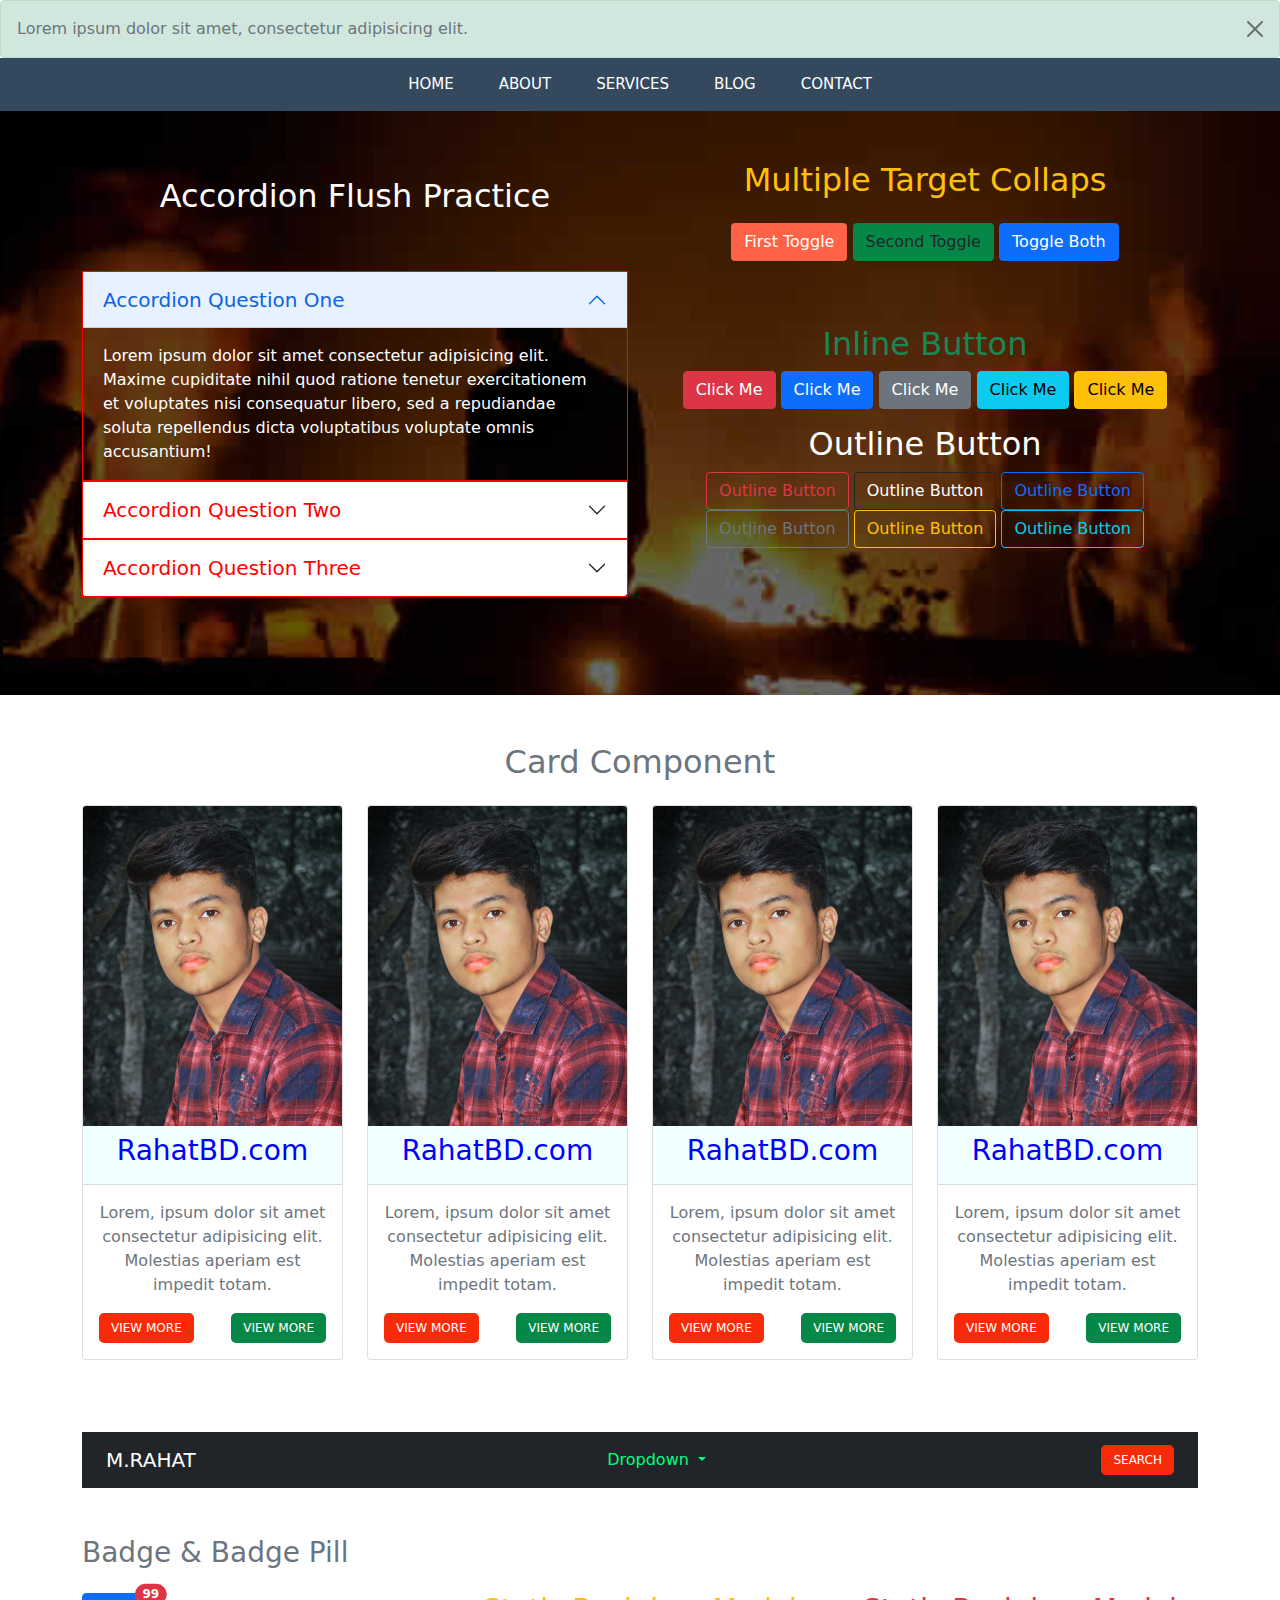
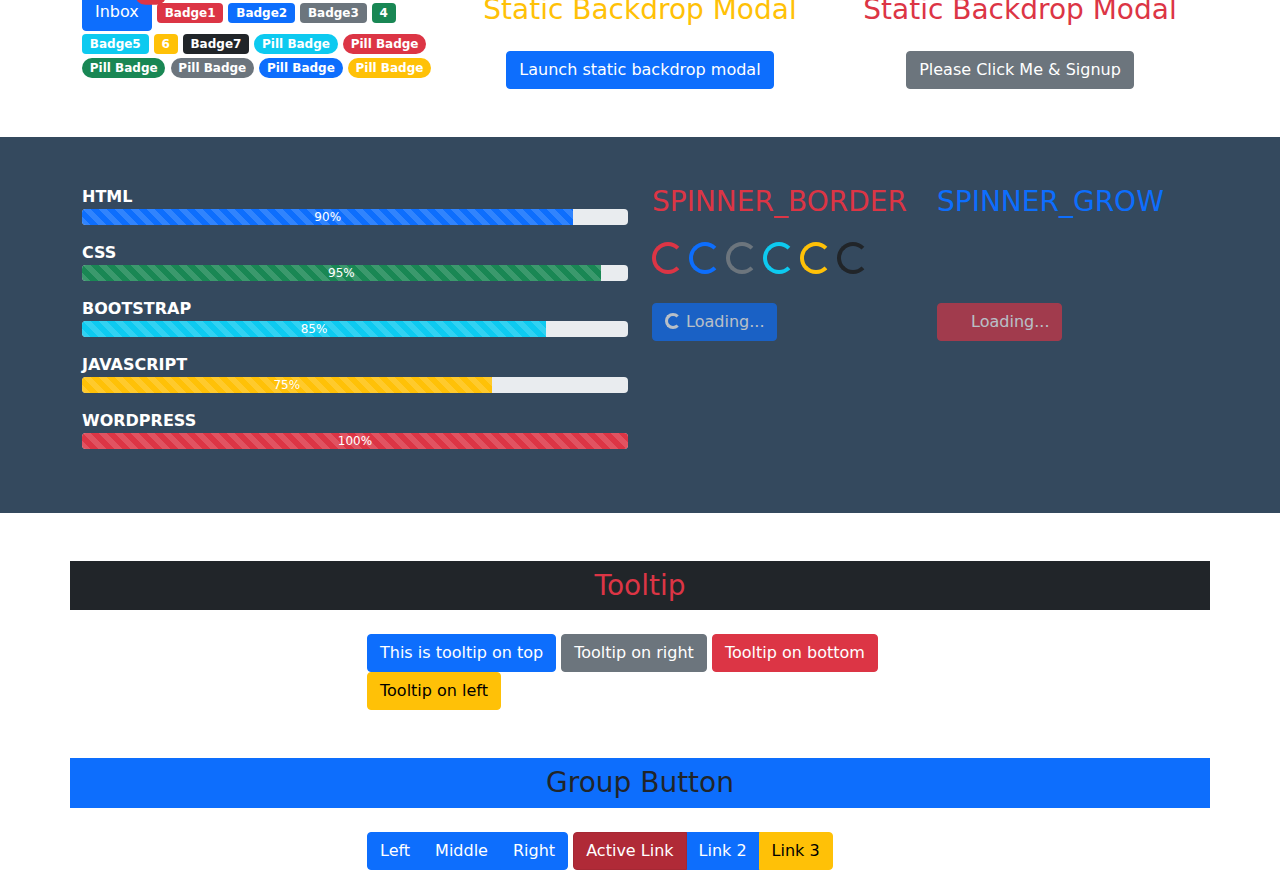
<file: index.html>
<!DOCTYPE html>
<html lang="en">
<head>
    <meta charset="UTF-8">
    <meta http-equiv="X-UA-Compatible" content="IE=edge">
    <meta name="viewport" content="width=device-width, initial-scale=1.0">
    <!-- font awesome cdn link -->
    <link rel="stylesheet" href="https://cdnjs.cloudflare.com/ajax/libs/font-awesome/5.15.3/css/all.min.css" integrity="sha512-iBBXm8fW90+nuLcSKlbmrPcLa0OT92xO1BIsZ+ywDWZCvqsWgccV3gFoRBv0z+8dLJgyAHIhR35VZc2oM/gI1w==" crossorigin="anonymous" referrerpolicy="no-referrer" />

    <!-- css links -->
    <link rel="stylesheet" href="./css/bootstrap.css">
    <link rel="stylesheet" href="./css/style.css">
    <link rel="stylesheet" href="./css/media.css">
    <title>BT5 Component Practice</title>
</head>
<body>
    <section class="alert-component">
        <div class="container-fluid px-0">
            <div class="row">
                <div class="col-lg">
                  <div class="alert alert-success alert-dismissible fade show mb-0" role="alert">
                      <p class="text-muted mb-0">Lorem ipsum dolor sit amet, consectetur adipisicing elit.</p>
                      <button type="button" class="btn-close" data-bs-dismiss="alert" aria-label="Close"></button>
                  </div>
                </div>
            </div>
        </div>
    </section>
    <div class="custom-header">
      <div class="container-fluid px-0">
        <div class="row">
          <div class="col-lg">

            <div class="menu-creat">
              <ul class="mb-0">
                  <li><a href="#">Home</a></li>
                  <li><a href="#">About</a></li>
                  <li><a href="#">Services <i class="fas fa-arrow-down    "></i></a>
                  <ul>
                      <li><a href="#">Dropdown Menu</a></li>
                      <li><a href="#">Dropdown Menu</a></li>
                      <li><a href="#">Dropdown Menu</a></li>
                      <li><a href="#">Dropdown Menu</a></li>
                      <li><a href="#">Dropdown Menu</a></li>
                      <li><a href="#">Dropdown Menu</a></li>
                  </ul>
                  </li>
                  <li><a href="#">Blog</a></li>
                  <li><a href="#">Contact</a></li>
              </ul>
          </div>
      
          </div>
        </div>
      </div>
    </div>

    <section class="accordion-collaps">
        <div class="container">
            <div class="row">
                <div class="col-lg-6">
                    <h2 class="text-center text-white mt-3">Accordion Flush Practice</h2>
                    <div class="accordion accordion-flush py-5" id="myAccordion">

                        <!-- accordion item 1 -->
                        <div class="accordion-item myacc-item">
                          <h2 class="accordion-header" id="aHeadingOne">
                            <button class="accordion-button customacc-btn" type="button" data-bs-toggle="collapse" data-bs-target="#aCollapsOne" aria-expanded="true" aria-controls="aCollapsOne">
                              Accordion Question One
                            </button>
                          </h2>
                          <div id="aCollapsOne" class="accordion-collapse collapse show" aria-labelledby="aHeadingOne" data-bs-parent="#myAccordion">
                            <div class="accordion-body a-body">Lorem ipsum dolor sit amet consectetur adipisicing elit. Maxime cupiditate nihil quod ratione tenetur exercitationem et voluptates nisi consequatur libero, sed a repudiandae soluta repellendus dicta voluptatibus voluptate omnis accusantium!</div>
                          </div>
                        </div>

                        <!-- accordion item 2 -->
                        <div class="accordion-item myacc-item">
                          <h2 class="accordion-header" id="aHeadingTwo">
                            <button class="accordion-button customacc-btn collapsed" type="button" data-bs-toggle="collapse" data-bs-target="#aCollapsTwo" aria-expanded="false" aria-controls="aCollapsTwo">
                                Accordion Question Two
                            </button>
                          </h2>
                          <div id="aCollapsTwo" class="accordion-collapse collapse" aria-labelledby="aHeadingTwo" data-bs-parent="#myAccordion">
                            <div class="accordion-body a-body">Lorem ipsum dolor sit amet, consectetur adipisicing elit. Repellendus commodi est amet! Rerum voluptatem cum aut harum voluptatum fuga fugiat quae voluptate consectetur accusantium hic sed veniam, ex doloremque? Perspiciatis..</div>
                          </div>
                        </div>

                        <!-- accordion item 3 -->
                        <div class="accordion-item myacc-item">
                          <h2 class="accordion-header" id="aHeadingThree">
                            <button class="accordion-button customacc-btn collapsed" type="button" data-bs-toggle="collapse" data-bs-target="#aCollapsThree" aria-expanded="false" aria-controls="aCollapsThree">
                                Accordion Question Three
                            </button>
                          </h2>
                          <div id="aCollapsThree" class="accordion-collapse collapse" aria-labelledby="aHeadingThree" data-bs-parent="#myAccordion">
                            <div class=" accordion-body a-body">Lorem ipsum dolor sit amet consectetur adipisicing elit. Nihil quas quos libero molestias, totam modi dolorum ullam, itaque, molestiae quam voluptates minus impedit eveniet. Sed consequatur fugit nisi fuga unde!</div>
                          </div>
                        </div>
                       
                    </div>
                </div>
                <!-- multiple target collaps start -->
                <div class="col-lg-6  text-center">
                    <h2 class="text-warning text-center mb-4">Multiple Target Collaps</h2>
                    <p>
                        <!-- fist link btn -->
                        <a class="btn custom-btn1" data-bs-toggle="collapse" href="#myollaps1" role="button" aria-expanded="false" aria-controls="myollaps1">First Toggle</a>

                        <!-- 2nd btn -->
                        <button class="btn custom-btn2" type="button" data-bs-toggle="collapse" data-bs-target="#myollaps2" aria-expanded="false" aria-controls="myollaps2">Second Toggle</button>

                        <!-- 3rd btn -->
                        <button class="btn btn-primary" type="button" data-bs-toggle="collapse" data-bs-target=".multi-collapse" aria-expanded="false" aria-controls="myollaps1 myollaps2 myollaps3">Toggle Both</button>
                      </p>


                      <div class="row g-0">
                        <div class="col">
                          <div class="collapse multi-collapse" id="myollaps1">
                            <div class="card card-body custom-card1">
                              Some placeholder content for the first collapse component of this multi-collapse example. This panel is hidden by default but revealed when the user activates the relevant trigger.
                            </div>
                          </div>
                        </div>


                        <div class="col">
                          <div class="collapse multi-collapse" id="myollaps2">
                            <div class="card card-body  custom-card2">
                              Some placeholder content for the second collapse component of this multi-collapse example. This panel is hidden by default but revealed when the user activates the relevant trigger.
                            </div>
                          </div>
                        </div>
                      </div>
                <!-- multiple target collaps end -->

                      <!-- button practice inline  & outline -->
                    <div class="col-lg-12 mt-5 text-center">
                        <h2 class="text-center text-success">Inline Button</h2>
                      <button type="submit" class="btn btn-danger">Click Me</button>
                      <button type="submit" class="btn btn-primary">Click Me</button>
                      <button type="submit" class="btn btn-secondary">Click Me</button>
                      <button type="submit" class="btn btn-info">Click Me</button>
                      <button type="submit" class="btn btn-warning">Click Me</button>
                    <div class="col-lg-12 mt-3">
                      <h2 class="text-center text-white">Outline Button</h2>
                      <button type="submit" class="btn btn-outline-danger">Outline Button</button>
                      <button type="submit" class="btn btn-outline-dark text-white">Outline Button</button>
                      <button type="submit" class="btn btn-outline-primary">Outline Button</button>
                      <button type="button" class="btn btn-outline-secondary">Outline Button</button>
                      <button type="button" class="btn btn-outline-warning">Outline Button</button>
                      <button type="button" class="btn btn-outline-info">Outline Button</button>
                        </div>
                      
                    </div>
                </div>
            </div>
        </div>
    </section>

    <!-- component card -->
    <section class="card-practice py-5">
        <div class="container">
            <div class="row">
                <h2 class="text-center text-secondary mb-4">Card Component</h2>
                <!-- card 1 -->
                <div class="col-lg-3 col-md-6 col-sm-6 mb-4">
                    <div class="card text-center">
                        <img class="card-img-top img-fluid" src="imgs/11114.jpg" alt="rahat">
                        <div class="card-header custom-headr">
                            <h3>RahatBD.com</h3>
                        </div>
                        <div class="card-body">
                            <p class="card-text text-muted">Lorem, ipsum dolor sit amet consectetur adipisicing elit. Molestias aperiam est impedit totam.</p>
                        <button type="submit" class="btn custom-card-btn float-start">View More</button>
                        <button type="submit" class="btn custom-card-btn custom-btn2 float-end">View More</button>
 
                    </div>
                </div>
            </div>

                <!-- card 2 -->
                <div class="col-lg-3 col-md-6 col-sm-6 mb-4">
                    <div class="card text-center">
                        <img class="card-img-top img-fluid" src="imgs/11114.jpg" alt="rahat">
                        <div class="card-header custom-headr">
                            <h3>RahatBD.com</h3>
                        </div>
                        <div class="card-body">
                            <p class="card-text text-muted">Lorem, ipsum dolor sit amet consectetur adipisicing elit. Molestias aperiam est impedit totam.</p>
                            <button type="submit" class="btn custom-card-btn float-start">View More</button>
                            <button type="submit" class="btn custom-card-btn custom-btn2 float-end">View More</button>
 
                    </div>
                </div>
            </div>

                <!-- card 3 -->
                <div class="col-lg-3 col-md-6 col-sm-6 mb-4">
                    <div class="card text-center">
                        <img class="card-img-top img-fluid" src="imgs/11114.jpg" alt="rahat">
                        <div class="card-header custom-headr">
                            <h3>RahatBD.com</h3>
                        </div>
                        <div class="card-body">
                            <p class="card-text text-muted">Lorem, ipsum dolor sit amet consectetur adipisicing elit. Molestias aperiam est impedit totam.</p>
                            <button type="submit" class="btn custom-card-btn float-start">View More</button>
                            <button type="submit" class="btn custom-card-btn custom-btn2 float-end">View More</button>
 
                    </div>
                </div>
            </div>

                <!-- card 4 -->
                <div class="col-lg-3 col-md-6 col-sm-6 mb-4">
                    <div class="card text-center">
                        <img class="card-img-top img-fluid" src="imgs/11114.jpg" alt="rahat">
                        <div class="card-header custom-headr">
                            <h3>RahatBD.com</h3>
                        </div>
                        <div class="card-body">
                            <p class="card-text text-muted">Lorem, ipsum dolor sit amet consectetur adipisicing elit. Molestias aperiam est impedit totam.</p>
                            <button type="submit" class="btn custom-card-btn float-start">View More</button>
                            <button type="submit" class="btn custom-card-btn custom-btn2 float-end">View More</button>
 
                    </div>
                </div>
            </div>

    
        </div>
        </div>
    </section>


    <!-- dropdown menu component -->
    <section class="dropdown-practice">
        <div class="container">
            <div class="row">
               <div class="col-lg-12">
                <nav class="navbar navbar-expand-lg navbar-dark bg-dark">
                    <div class="container-fluid">

                      <a class="navbar-brand" href="#index.html">M.RAHAT</a>

                      <button class="navbar-toggler" type="button" data-bs-toggle="collapse" data-bs-target="#navbarNavDarkDropdown" aria-controls="navbarNavDarkDropdown" aria-expanded="false" aria-label="Toggle navigation">
                        <span class="navbar-toggler-icon"></span>
                      </button>

                      <div class="collapse navbar-collapse justify-content-center" id="navbarNavDarkDropdown">

                        <ul class="navbar-nav my-drop-menu ">
                          <li class="nav-item dropdown">
                            <a class="nav-link dropdown-toggle" href="#" id="navbarDarkDropdownMenuLink" role="button" data-bs-toggle="dropdown" aria-expanded="false">
                              Dropdown
                            </a>
                            <ul class="dropdown-menu dropdown-menu-dark" aria-labelledby="navbarDarkDropdownMenuLink">
                              <li><a class="dropdown-item" href="#">Go Contact Page</a></li>
                              <li><a class="dropdown-item" href="dropmenu.html">Bredcumb Page</a></li>
                              <li><a class="dropdown-item" href="#">Something else here</a></li>
                            </ul>
                          </li>
                        </ul>
                      </div>
                      <button type="submit" class="btn custom-card-btn">Search</button>
                    </div>
                  </nav>
               </div>
            </div>
            <div class="row">
                <div class="col-lg-4">

                </div>
                <div class="col-lg-4"></div>
            </div>
        </div>
    </section>

    <section class="py-5">
        <div class="container">
            <div class="row">
                <!-- button badge -->
                <h3 class="mb-4 text-secondary">Badge & Badge Pill</h3>
                <div class="col-lg-4 col-md-6">
                    <button type="button" class="btn btn-primary  position-relative" >Inbox
                        <span class="position-absolute top-0 start-100 translate-middle badge rounded-pill bg-danger">99</span>
                        <span class="visually-hidden">unread message</span>

                    </button>
                    
                    <span class="badge bg-danger">Badge1</span>
                    <span class="badge bg-primary">Badge2</span>
                    <span class="badge bg-secondary">Badge3</span>
                    <span class="badge bg-success">4</span>
                    <span class="badge bg-info">Badge5</span>
                    <span class="badge bg-warning">6</span>
                    <span class="badge bg-dark">Badge7</span>
                    <span class="badge rounded-pill bg-info">Pill Badge</span>
                    <span class="badge rounded-pill bg-danger">Pill Badge</span>
                    <span class="badge rounded-pill bg-success">Pill Badge</span>
                    <span class="badge rounded-pill bg-secondary">Pill Badge</span>
                    <span class="badge rounded-pill bg-primary">Pill Badge</span>
                    <span class="badge rounded-pill bg-warning">Pill Badge</span>
                </div>

                <div class="col-lg-4 col-md-6 m-md-0 mt-4 text-center">
                <!-- Button trigger modal -->
                <h3 class="text-warning mb-4">Static Backdrop Modal</h3>
                    <button type="button" class="btn btn-primary" data-bs-toggle="modal" data-bs-target="#smodalbackdrop">
                        Launch static backdrop modal
                    </button>
                    
                    <!-- Modal -->
                    <div class="modal fade" id="smodalbackdrop" data-bs-backdrop="static" data-bs-keyboard="false" tabindex="-1" aria-labelledby="smodalbackdropLabel" aria-hidden="true">
                        <div class="modal-dialog">
                        <div class="modal-content">

                            <div class="modal-header">
                            <h3 class="modal-title text-primary" id="smodalbackdropLabel">Welcome</h3>
                            <button type="button" class="btn-close" data-bs-dismiss="modal" aria-label="Close"></button>
                            </div>
                            <div class="modal-body">
                            <p class="lead">Lorem ipsum dolor sit, amet consectetur adipisicing elit. Fugiat esse totam velit tempora amet, nam eaque quis reiciendis beatae quasi?</p>
                            </div>
                            <div class="modal-footer">
                            <button type="button" class="btn btn-danger" data-bs-dismiss="modal">Close</button>
                            <button type="button" class="btn btn-secondary">Understood</button>
                            </div>
                        </div>
                        </div>
                    </div>
  
                </div>


                <!-- varying modal content-->
                <div class="col-lg-4 text-center mt-lg-0 mt-4">
                <h3 class="text-danger mb-4">Static Backdrop Modal</h3>
                    <button type="button" class="btn btn-secondary" data-bs-toggle="modal" data-bs-target="#exampleModal" data-bs-whatever="@mdo">Please Click Me & Signup</button>
                    
                    <div class="modal fade" id="exampleModal" tabindex="-1" aria-labelledby="exampleModalLabel" aria-hidden="true">
                      <div class="modal-dialog">
                        <div class="modal-content">
                          <div class="modal-header">

                            <h5 class="modal-title" id="exampleModalLabel">Infut Form</h5>
                            <button type="button" class="btn-close" data-bs-dismiss="modal" aria-label="Close"></button>
                          </div>

                          <div class="modal-body">
                            <form>
                              <div class="mb-3">
                                <label for="fname" class="col-form-label">Full Name:</label>
                                <input type="text" class="form-control" id="fname" placeholder="Your full name">
                              </div>
                              <div class="mb-3">
                                <label for="email" class="col-form-label">Email:</label>
                                <input type="email" id="email" class="form-control" placeholder="Enter your email">
                              </div>
                              <div class="mb-3">
                                <label for="pass" class="col-form-label">Password:</label>
                                <input type="email" id="pass" class="form-control" placeholder="Set your password">
                              </div>
                              <input class="btn btn-primary" type="submit" value="Submit">
                            </form>
                          </div>
                          <div class="modal-footer">
                            <button type="button" class="btn btn-danger" data-bs-dismiss="modal">Close</button>
                            <button type="button" class="btn btn-primary">Send message</button>
                          </div>
                        </div>
                      </div>
                    </div>
                </div>
            </div>
        </div>
    </section>

    <section class="bgc1 py-5">
      <div class="container">
        <div class="row">
          <div class="col-lg-6">
            <strong class="text-white">HTML</strong>
            <div class="progress mb-3">
              <div class="progress-bar progress-bar-striped progress-bar-animated" role="progressbar" style="width: 90%" aria-valuenow="10" aria-valuemin="0" aria-valuemax="100">90%</div>
            </div>

            <strong class="text-white">CSS</strong>
            <div class="progress mb-3">
              <div class="progress-bar progress-bar-striped bg-success progress-bar-animated" role="progressbar" style="width:95%" aria-valuenow="95" aria-valuemin="0" aria-valuemax="100">95%</div>
            </div>

            <strong class="text-white">BOOTSTRAP</strong>
            <div class="progress mb-3">
              <div class="progress-bar progress-bar-striped bg-info progress-bar-animated" role="progressbar" style="width:85%" aria-valuenow="85" aria-valuemin="0" aria-valuemax="100">85%</div>
            </div>

            <strong class="text-white">JAVASCRIPT</strong>
            <div class="progress mb-3">
              <div class="progress-bar progress-bar-striped bg-warning progress-bar-animated" role="progressbar" style="width: 75%" aria-valuenow="75" aria-valuemin="0" aria-valuemax="100">75%</div>
            </div>

            <strong class="text-white">WORDPRESS</strong>
            <div class="progress mb-3">
              <div class="progress-bar progress-bar-striped bg-danger progress-bar-animated" role="progressbar" style="width: 100%" aria-valuenow="100" aria-valuemin="0" aria-valuemax="100">100%</div>
            </div>
          </div>
          <div class="col-lg-6">
            <div class="row">
              <div class="col-lg-6">
                <h3 class="text-uppercase text-danger mb-4">Spinner_Border</h3>
                <div class="spinner-border text-danger" role="status">
                  <span class="visually-hidden">Loading...</span>
                </div>
                <div class="spinner-border text-primary" role="status">
                  <span class="visually-hidden">Loading..</span>
                </div>
                <div class="spinner-border text-secondary" role="status">
                  <span class="visually-hidden">Loading..</span>
                </div>
                <div class="spinner-border text-info" role="status">
                  <span class="visually-hidden">Loading..</span>
                </div>
                <div class="spinner-border text-warning" role="status">
                  <span class="visually-hidden">Loading..</span>
                </div>
                <div class="spinner-border text-dark" role="status">
                  <span class="visually-hidden">Loading..</span>
                </div>
               </div>
              <div class="col-lg-6">
                <h3 class="text-uppercase text-primary mb-4">Spinner_Grow</h3>
                <div class="spinner-grow text-danger" role="status">
                  <span class="visually-hidden">Loading..</span>
                </div>
                <div class="spinner-grow text-dark" role="status">
                  <span class="visually-hidden">Loading..</span>
                </div>
                <div class="spinner-grow text-primary" role="status">
                  <span class="visually-hidden">Loading..</span>
                </div>
                <div class="spinner-grow text-secondary" role="status">
                  <span class="visually-hidden">Loading..</span>
                </div>
                <div class="spinner-grow text-warning" role="status">
                  <span class="visually-hidden">Loading..</span>
                </div>
              </div>
              <div class="col-lg-6 mt-4">
                <button type="button" disabled class="btn btn-primary">
                  <span class="spinner-border spinner-border-sm" role="status" aria-hidden="true"></span>
                  Loading...
                </button>
              </div>
              <div class="col-lg-6 mt-4">
                <button type="button" disabled class="btn btn-danger">
                  <span class="spinner-grow spinner-grow-sm" role="status" aria-hidden="true"></span>
                  Loading...
                </button>
              </div>
            </div>  
          </div>
        </div>
      </div>
    </section>

    <section class="py-5">
      <div class="container">
        <div class="row justify-content-center">
          <h3 class="text-center text-danger mb-4 py-2 bg-dark">Tooltip</h3>
          <div class="col-lg-6">

            <button type="button" class="btn btn-primary" data-bs-toggle="tooltip" data-bs-placement="top" title="Lorem ipsum dolor sit">
              This is tooltip on top
            </button>

            <button type="button" class="btn btn-secondary" data-bs-toggle="tooltip" data-bs-placement="right" title="Tooltip on right">
              Tooltip on right
            </button>

            <button type="button" class="btn btn-danger" data-bs-toggle="tooltip" data-bs-placement="bottom" title="Tooltip on bottom">
              Tooltip on bottom
            </button>

            <button type="button" class="btn btn-warning" data-bs-toggle="tooltip" data-bs-placement="left" title="Tooltip on left">
              Tooltip on left
            </button>
            

          </div>
        </div>
      </div>
    </section>

    <section>
      <div class="container">
        <div class="row justify-content-center">
          <h3 class="text-center text-dark mb-4 py-2 bg-primary">Group Button</h3>
          <div class="col-lg-6">

            <div class="btn-group" role="group" aria-label="Basic example">
              <button type="button" class="btn btn-primary ">Left</button>
              <button type="button" class="btn btn-primary">Middle</button>
              <button type="button" class="btn btn-primary">Right</button>
            </div>

            <div class="btn-group" role="group">
              <a class="btn btn-danger active" href="#">Active Link</a>
              <a class="btn btn-primary" href="#">Link 2</a>
              <a class="btn btn-warning" href="#">Link 3</a>
            </div>

          </div>
        </div>
      </div>
    </section>

  

    <script src="./js/popper.min.js"></script>
    <script src="./js/bootstrap.min.js"></script>
    <script src="./js/custom.js"></script>
</body>
</html>
</file>
<file: css/style.css>
.accordion-collaps{
    background: url(../imgs/background-04.jpg) no-repeat center;
    background-size: cover;
    padding: 50px 0;
    
}

.myacc-item{
    background: transparent;
    border: 1px solid red !important;
}

.customacc-btn{
   font-size: 20px;
   background: white;
   color: red;
}
.a-body{
    color: white;
    
}

/* collaps css */
.custom-btn1{
    background: tomato !important;
    color: white !important;
}
.custom-btn1:hover{
    background: #f72b07 !important;
}
.custom-btn2{
    background: turquoise;  
}
.custom-btn2:hover{
    background:#06c5b2 !important ;
}
.custom-card1{
    background: tomato !important;
    color: white !important;
}
.custom-card2{
    background: turquoise;  
    color: black;
}

/* card component */
.custom-headr{
    background: azure;
    color: blue;
}
.custom-card-btn{
    background: #f72b07 !important;
    font-size: 12px;
    color: white !important;
    text-transform: uppercase;
    position: relative;
    border: none;
    border-radius: 5px;
    z-index: 1;

}
.custom-btn2{
    background: #058847 !important;
}
.custom-card-btn::after{
    content: "";
    position: absolute;
    top: 0;
    right: 0;
    width:0;
    height: 100%;
    background: black !important;
    border-radius: 5px;
    visibility: hidden;
    opacity: 0;
    z-index: -1;
    transition: .3s ease-out;
    
}
.custom-card-btn:hover::after{
    visibility: visible;
    opacity: 1;
    color: white;
    width: 100%;
}
.custom-card-btn:focus{
    box-shadow:0 0 10px 2px rgba(0, 0, 0, .6);
    color: blue !important;  
}
/* dropdown menu */
.my-drop-menu .nav-item{}
.my-drop-menu .nav-item .nav-link{
    color: springgreen !important;
}

.my-drop-menu .nav-item .dropdown-menu {
    
}
.my-drop-menu .nav-item .dropdown-menu .dropdown-item{
 color: springgreen;
 transition: .4s;
}
.my-drop-menu .nav-item .dropdown-menu .dropdown-item:hover{
 background: steelblue;
}

/* Components */
.bgc1{
    background: #34495e;
}

/* Custom Dropdown menu by html and css */

.menu-creat{
    background: #34495e;
}
.menu-creat ul{
    text-align: center;
    padding-left: 0;
}
.menu-creat ul li{
    display: inline-block;
    position: relative;
    
}
.menu-creat ul li a{
    display:inline-block;
    text-decoration: none;
    color: white;
    font-size:15px;
    padding: 15px 20px;
    transition: .4s;
    text-transform: uppercase;


}
.menu-creat ul li:hover > a{
    background: #2c3e50;
    color: #f72b07;
}

.menu-creat ul li ul{
    position: absolute;
    top:150%;
    left: 0;
    width: 200px;
    background: #34495e;
    visibility: hidden;
    opacity: 0;
    transition: .5s ease-in-out;
    z-index: 999;

}
.menu-creat ul li ul li{
  display: block;
  
}

.menu-creat ul li ul li a{
    display: block;
    padding: 10px 0;
   
}
.menu-creat ul li:hover ul{
    visibility: visible;
    opacity: 1;
    top: 100%;
}


/* banner 2 */
.banner2{
    background: url(../imgs/background-04.jpg) no-repeat center;
    background-size: cover;
    padding: 150px 0;
}
</file>
<file: css/media.css>
/* Extra small devices (portrait phones, less than 576px) */
@media (max-width: 575.98px) { 
 
}
/* Small devices (landscape phones, 576px and up) */
@media (min-width: 576px) and (max-width: 767.98px) { 
   
 }

/* Medium devices (tablets, 768px and up) */
@media (min-width: 768px) and (max-width: 991.98px) { 
   
 }


/* Large devices (desktops, 992px and up) */
@media (min-width: 992px) and (max-width: 1199.98px) {
  
 }

/* X-Large devices (large desktops, 1200px and up) */
@media (min-width: 1200px) and (max-width: 1399.98px) { 
  
 }

 /* XX-Large devices (larger desktops, 1400px and up) */
@media (min-width: 1400px) { 
 
 }
</file>
